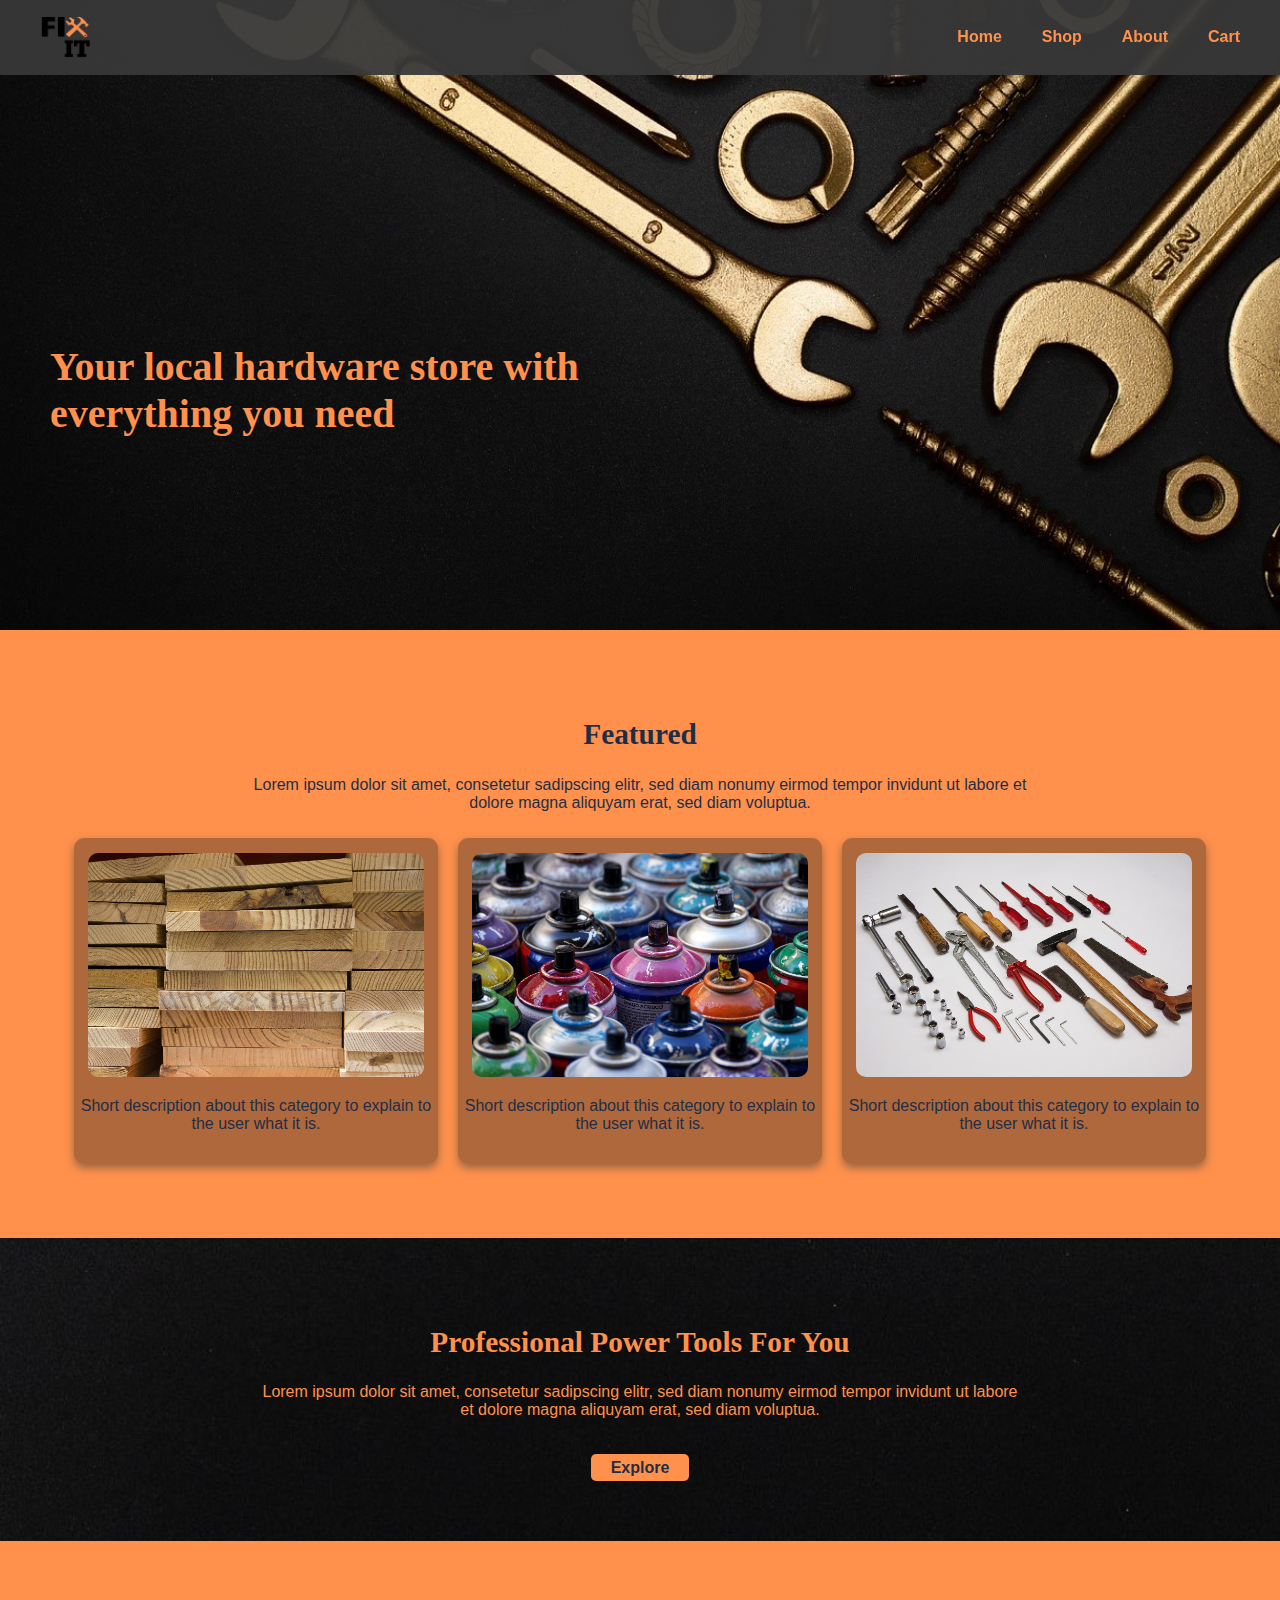
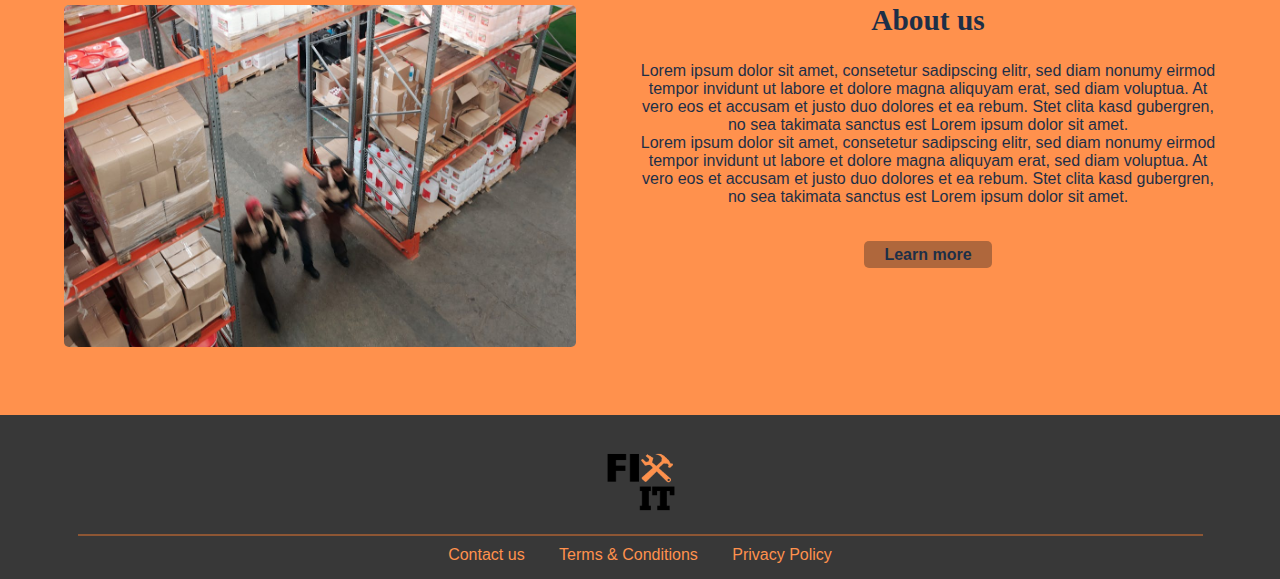
<file: index.html>
<!DOCTYPE html>
<html lang="en">
<head>
    <meta charset="UTF-8">
    <meta name="viewport" content="width=device-width, initial-scale=1.0">
    <title>FixIt Homepage</title>
    <link rel="stylesheet" href="./template.css"/>    
</head>
<body>
    <div class="navandheaderhp">
        <div class="nav">
            <a href="index.html">
                <img class="logo" src="images/Logo.png" alt="FixIt Logo">
            </a>
            <div class="navigation">
                <a href="index.html" class="navlink homelink">Home</a>
                <a href="categories.html" class="navlink shoplink">Shop</a>
                <a href="about.html" class="navlink aboutlink">About</a>
                <a href="cart.html" class="navlink cartlink">Cart</a>
            </div>
        </div>
        <div class="abovefold">
            <div class="headingdiv">
                <div class="heading">
                    <h1>Your local hardware store with everything you need</h1>
                </div>
            </div>
        </div>
    </div>
    <div class="featuredblock">
        <div class="featured">
            <h2 class="featuredh">Featured</h2>
            <p>Lorem ipsum dolor sit amet, consetetur sadipscing elitr, sed diam nonumy eirmod tempor invidunt ut labore et dolore magna aliquyam erat, sed diam voluptua.</p>
        </div>
        <div class="featuredpics">
            <a href="wood.html" class="categorylink">
                <div class="featureopt">
                    <img class="featuredimg" src="images/planks.jpg" alt="category one">
                    <p>Short description about this category to explain to the user what it is.</p>
                </div>
            </a>
            <a href="paints.html" class="categorylink">
                <div class="featureopt">
                    <img class="featuredimg" src="images/paints.jpg" alt="category two">
                    <p>Short description about this category to explain to the user what it is.</p>
                </div>
            </a>
            <a href="tools.html" class="categorylink">
                <div class="featureopt">
                    <img class="featuredimg" src="images/tools.jpg" alt="category three">
                    <p>Short description about this category to explain to the user what it is.</p>
                </div>
            </a>
        </div>
    </div>  
    <div class="proftools">
        <div class="proftoolstext">
            <h2>Professional Power Tools For You</h2>
            <p>Lorem ipsum dolor sit amet, consetetur sadipscing elitr, sed diam nonumy eirmod tempor invidunt ut labore et dolore magna aliquyam erat, sed diam voluptua.</p>
        </div>
        <div class="proftoolsbutton">
            <a href="powertools.html" class="pwtbtn">Explore</a>
        </div>
    </div>
    <div class="aboutblock">
        <div class="aboutpic">
            <img class="aboutimg" src="images/about.jpeg" alt="about us pic">
        </div>
        <div class="about">
            <h2 class="abouth">About us</h2>
            <div class="aboutp">
                <p>Lorem ipsum dolor sit amet, consetetur sadipscing elitr, sed diam nonumy eirmod tempor invidunt ut labore et dolore magna aliquyam erat, sed diam voluptua. At vero eos et accusam et justo duo dolores et ea rebum. Stet clita kasd gubergren, no sea takimata sanctus est Lorem ipsum dolor sit amet. <br> Lorem ipsum dolor sit amet, consetetur sadipscing elitr, sed diam nonumy eirmod tempor invidunt ut labore et dolore magna aliquyam erat, sed diam voluptua. At vero eos et accusam et justo duo dolores et ea rebum. Stet clita kasd gubergren, no sea takimata sanctus est Lorem ipsum dolor sit amet.</p>
            </div>
            <a href="about.html" class="lmbtn">Learn more</a>
        </div>
    </div>
    <div class="footer">
        <div class="footerlogodiv">
            <a href="index.html">
                <img class="footerlogo" src="images/Logo.png" alt="FixIt Logo">
            </a>
        </div>
        <div class="line"></div>
        <div class="footerlinks">
            <a href="..." class="footerlink">Contact us</a>
            <a href="..." class="footerlink">Terms & Conditions</a>
            <a href="..." class="footerlink">Privacy Policy</a>
        </div>
    </div>
</body>
</html>
</file>
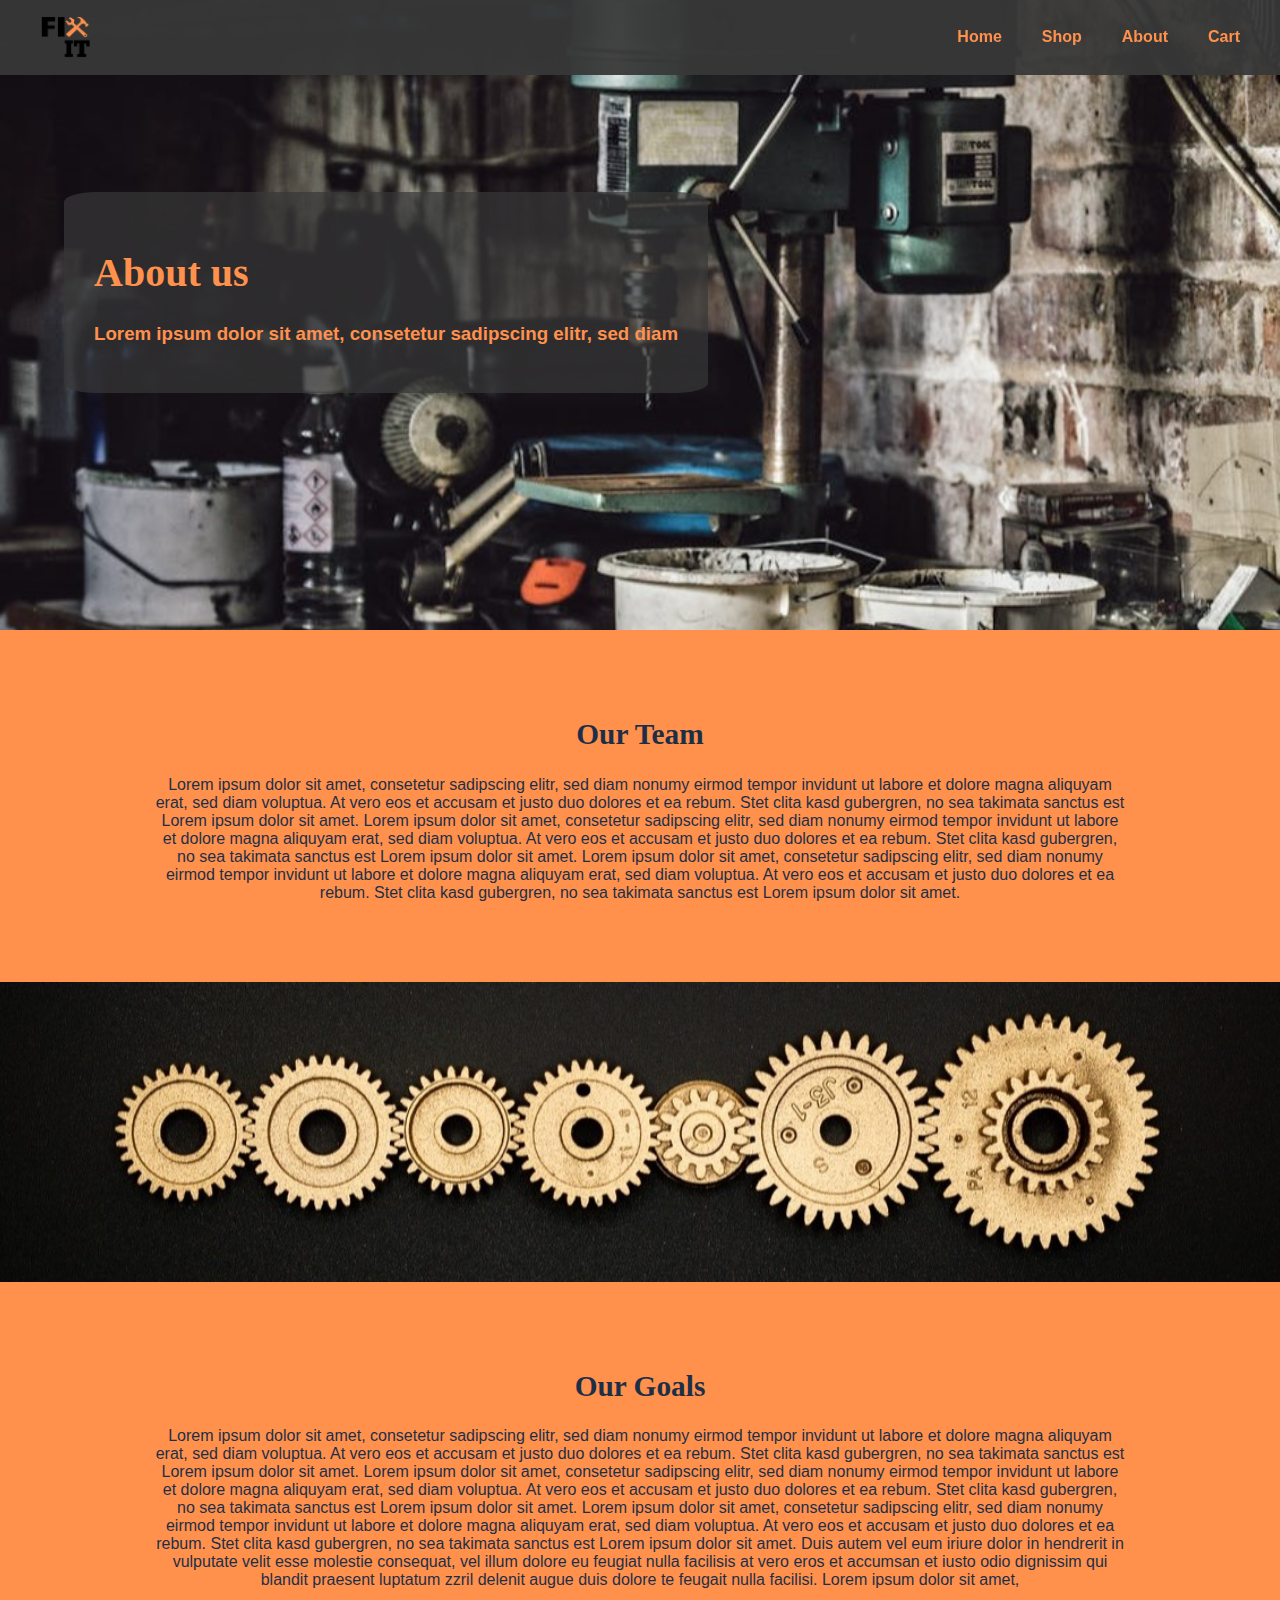
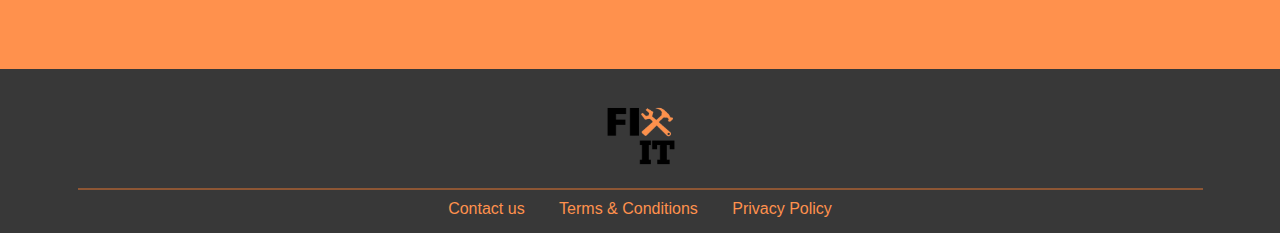
<file: about.html>
<!DOCTYPE html>
<html lang="en">
<head>
    <meta charset="UTF-8">
    <meta name="viewport" content="width=device-width, initial-scale=1.0">
    <title>FixIt Aboutpage</title>
    <link rel="stylesheet" href="./template.css"/>    
</head>
<body>
    <div class="navandheaderap">
        <div class="nav">
            <a href="index.html">
                <img class="logo" src="images/Logo.png" alt="FixIt Logo">
            </a>
            <div class="navigation">
                <a href="index.html" class="navlink homelink">Home</a>
                <a href="categories.html" class="navlink shoplink">Shop</a>
                <a href="about.html" class="navlink aboutlink">About</a>
                <a href="cart.html" class="navlink cartlink">Cart</a>
            </div>
        </div>
        <div class="headerap">
            <h1>About us</h1>
            <h3>Lorem ipsum dolor sit amet, consetetur sadipscing elitr, sed diam</h3>
        </div>
    </div>
    <div class="teamap">
        <h2>Our Team</h2>
        <p>Lorem ipsum dolor sit amet, consetetur sadipscing elitr, sed diam nonumy eirmod tempor invidunt ut labore et dolore magna aliquyam erat, sed diam voluptua. At vero eos et accusam et justo duo dolores et ea rebum. Stet clita kasd gubergren, no sea takimata sanctus est Lorem ipsum dolor sit amet. Lorem ipsum dolor sit amet, consetetur sadipscing elitr, sed diam nonumy eirmod tempor invidunt ut labore et dolore magna aliquyam erat, sed diam voluptua. At vero eos et accusam et justo duo dolores et ea rebum. Stet clita kasd gubergren, no sea takimata sanctus est Lorem ipsum dolor sit amet. Lorem ipsum dolor sit amet, consetetur sadipscing elitr, sed diam nonumy eirmod tempor invidunt ut labore et dolore magna aliquyam erat, sed diam voluptua. At vero eos et accusam et justo duo dolores et ea rebum. Stet clita kasd gubergren, no sea takimata sanctus est Lorem ipsum dolor sit amet.</p>
    </div>
    <div class="imgap">
    </div>
    <div class="goalsap">
        <h2>Our Goals</h2>
        <p>Lorem ipsum dolor sit amet, consetetur sadipscing elitr, sed diam nonumy eirmod tempor invidunt ut labore et dolore magna aliquyam erat, sed diam voluptua. At vero eos et accusam et justo duo dolores et ea rebum. Stet clita kasd gubergren, no sea takimata sanctus est Lorem ipsum dolor sit amet. Lorem ipsum dolor sit amet, consetetur sadipscing elitr, sed diam nonumy eirmod tempor invidunt ut labore et dolore magna aliquyam erat, sed diam voluptua. At vero eos et accusam et justo duo dolores et ea rebum. Stet clita kasd gubergren, no sea takimata sanctus est Lorem ipsum dolor sit amet. Lorem ipsum dolor sit amet, consetetur sadipscing elitr, sed diam nonumy eirmod tempor invidunt ut labore et dolore magna aliquyam erat, sed diam voluptua. At vero eos et accusam et justo duo dolores et ea rebum. Stet clita kasd gubergren, no sea takimata sanctus est Lorem ipsum dolor sit amet. Duis autem vel eum iriure dolor in hendrerit in vulputate velit esse molestie consequat, vel illum dolore eu feugiat nulla facilisis at vero eros et accumsan et iusto odio dignissim qui blandit praesent luptatum zzril delenit augue duis dolore te feugait nulla facilisi. Lorem ipsum dolor sit amet,</p>
    </div>
    <div class="footer">
        <div class="footerlogodiv">
            <a href="index.html">
                <img class="footerlogo" src="images/Logo.png" alt="FixIt Logo">
            </a>
        </div>
        <div class="line"></div>
        <div class="footerlinks">
            <a href="..." class="footerlink">Contact us</a>
            <a href="..." class="footerlink">Terms & Conditions</a>
            <a href="..." class="footerlink">Privacy Policy</a>
        </div>
    </div>
</body>
</html>
</file>
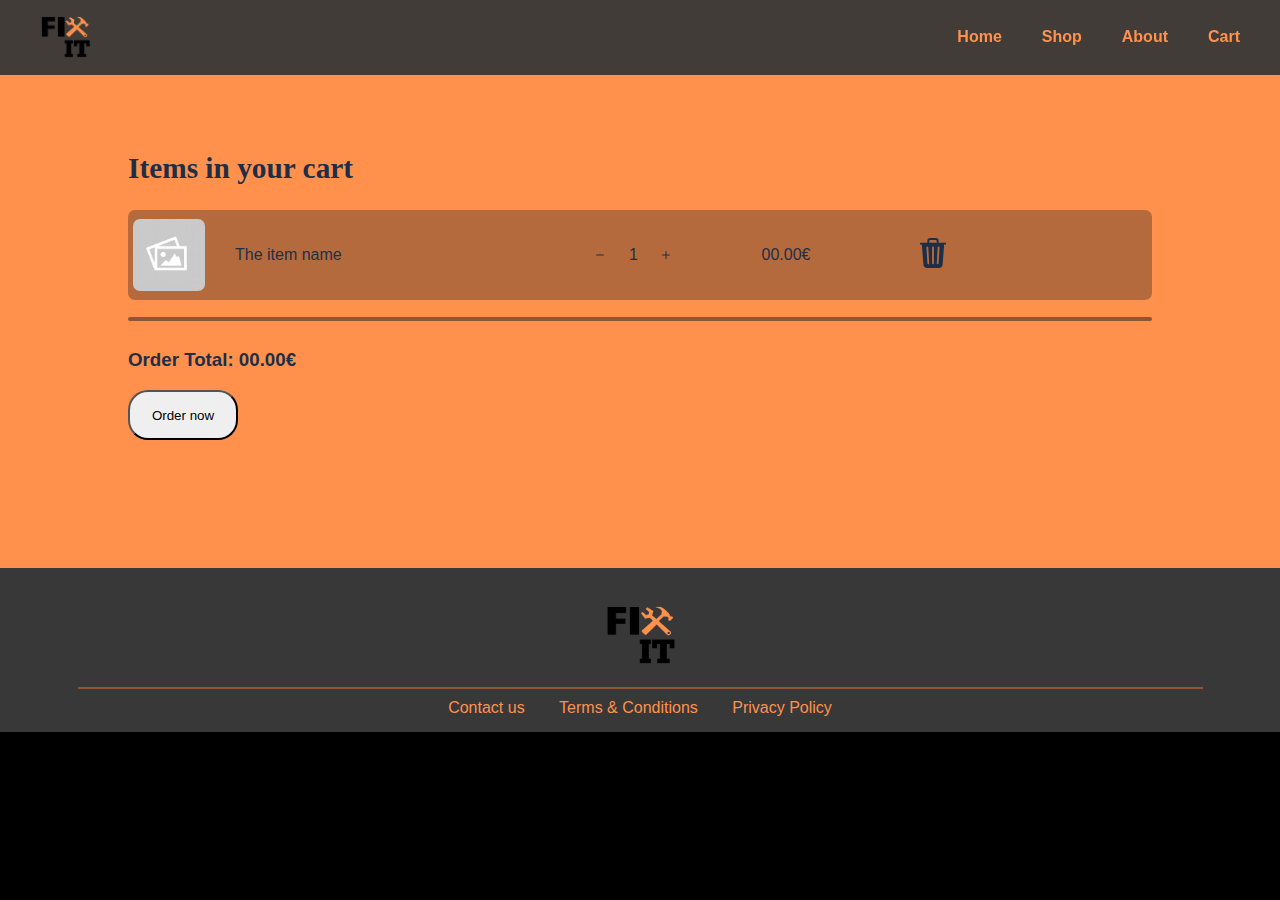
<file: cart.html>
<!DOCTYPE html>
<html lang="en">
<head>
    <meta charset="UTF-8">
    <meta name="viewport" content="width=device-width, initial-scale=1.0">
    <title>Cart</title>
    <link rel="stylesheet" href="template.css">
</head>
<body>
    <div class="navnobg">
        <a href="index.html">
            <img class="logo" src="images/Logo.png" alt="FixIt Logo">
        </a>
        <div class="navigation">
            <a href="index.html" class="navlink homelink">Home</a>
            <a href="categories.html" class="navlink shoplink">Shop</a>
            <a href="about.html" class="navlink aboutlink">About</a>
            <a href="cart.html" class="navlink cartlink">Cart</a>
        </div>
    </div>
    <div class="cartbody">
        <div class="cartheading">
            <h2>Items in your cart</h2>
        </div>
        <div class="cartitem">
            <a href="product.html" class="imgdiv">
                <img class="itemimg" src="./images/empty.jpg" alt="cart item image">
            </a>
            <div class="itemname">
                <p>The item name</p>
            </div>
            <div class="itemamount">
                <svg xmlns="http://www.w3.org/2000/svg" width="16" height="16" fill="currentColor" class="bi bi-dash hovered-over carticon" viewBox="0 0 16 16">
                    <path d="M4 8a.5.5 0 0 1 .5-.5h7a.5.5 0 0 1 0 1h-7A.5.5 0 0 1 4 8"/>
                </svg>
                <p>1</p>
                <svg xmlns="http://www.w3.org/2000/svg" width="16" height="16" fill="currentColor" class="bi bi-plus hovered-over carticon" viewBox="0 0 16 16">
                    <path d="M8 4a.5.5 0 0 1 .5.5v3h3a.5.5 0 0 1 0 1h-3v3a.5.5 0 0 1-1 0v-3h-3a.5.5 0 0 1 0-1h3v-3A.5.5 0 0 1 8 4"/>
                </svg>
            </div>
            <div class="itemtotal">
                <p>00.00€</p>
            </div>
            <div class="deletefromcart hovered-over">
                <svg xmlns="http://www.w3.org/2000/svg" width="16" height="16" fill="currentColor" class="bi bi-trash3-fill delete-icon" viewBox="0 0 16 16">
                    <path d="M11 1.5v1h3.5a.5.5 0 0 1 0 1h-.538l-.853 10.66A2 2 0 0 1 11.115 16h-6.23a2 2 0 0 1-1.994-1.84L2.038 3.5H1.5a.5.5 0 0 1 0-1H5v-1A1.5 1.5 0 0 1 6.5 0h3A1.5 1.5 0 0 1 11 1.5m-5 0v1h4v-1a.5.5 0 0 0-.5-.5h-3a.5.5 0 0 0-.5.5M4.5 5.029l.5 8.5a.5.5 0 1 0 .998-.06l-.5-8.5a.5.5 0 1 0-.998.06m6.53-.528a.5.5 0 0 0-.528.47l-.5 8.5a.5.5 0 0 0 .998.058l.5-8.5a.5.5 0 0 0-.47-.528M8 4.5a.5.5 0 0 0-.5.5v8.5a.5.5 0 0 0 1 0V5a.5.5 0 0 0-.5-.5"/>
                  </svg>
            </div>
        </div>
        <div class="cartline"></div>
        <div class="ordertotal">
            <h3>Order Total: 00.00€</h3>
        </div>
        <button class="button hovered-over" type="submit">Order now</button>
    </div>
    <div class="footer">
        <div class="footerlogodiv">
            <a href="index.html">
                <img class="footerlogo" src="images/Logo.png" alt="FixIt Logo">
            </a>
        </div>
        <div class="line"></div>
        <div class="footerlinks">
            <a href="..." class="footerlink">Contact us</a>
            <a href="..." class="footerlink">Terms & Conditions</a>
            <a href="..." class="footerlink">Privacy Policy</a>
        </div>
    </div>
</body>
</html>
</file>
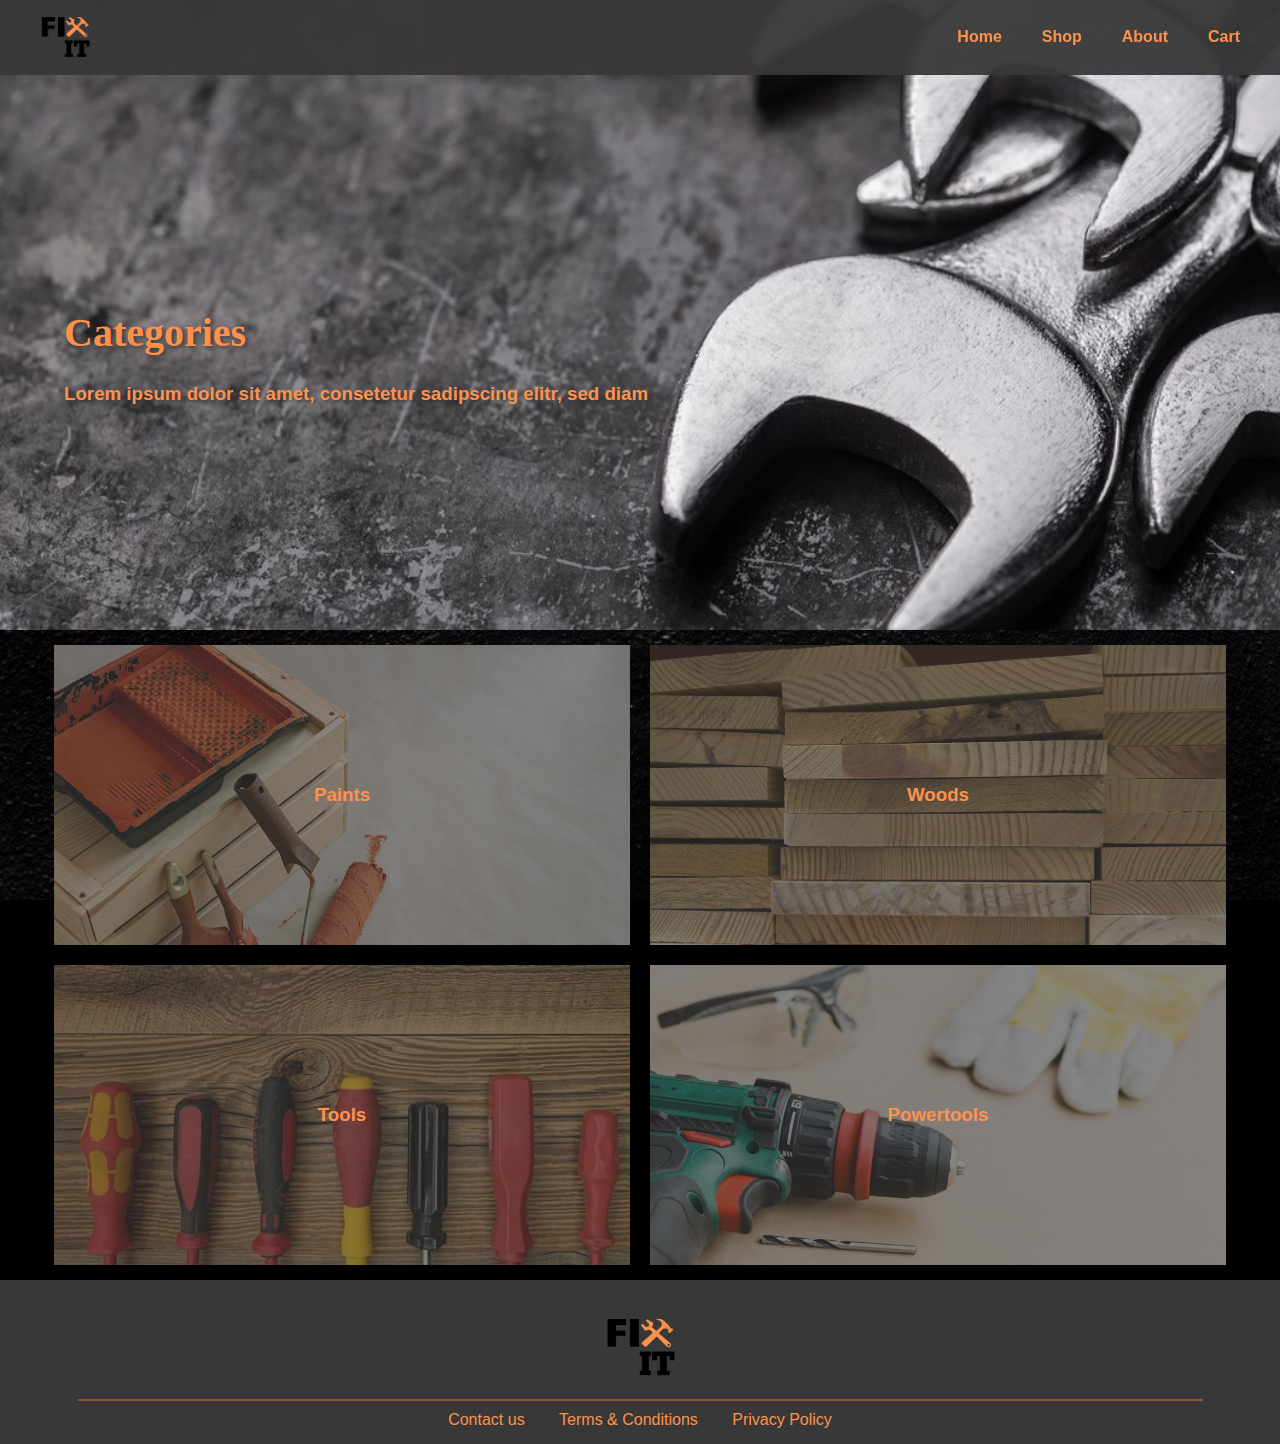
<file: categories.html>
<!DOCTYPE html>
<html lang="en">
<head>
    <meta charset="UTF-8">
    <meta name="viewport" content="width=device-width, initial-scale=1.0">
    <title>Categories</title>
    <link rel="stylesheet" href="./template.css">
</head>
<body>
    <div class="navandheadercp">
        <div class="nav">
            <a href="index.html">
                <img class="logo" src="images/Logo.png" alt="FixIt Logo">
            </a>
            <div class="navigation">
                <a href="index.html" class="navlink homelink">Home</a>
                <a href="categories.html" class="navlink shoplink">Shop</a>
                <a href="about.html" class="navlink aboutlink">About</a>
                <a href="cart.html" class="navlink cartlink">Cart</a>
            </div>
        </div>
        <div class="headercp">
            <h1>Categories</h1>
            <h3>Lorem ipsum dolor sit amet, consetetur sadipscing elitr, sed diam</h3>
        </div>
    </div>
    <div class="shopbody">
        <div class="maincategories">
            <a href="paints.html" class="categorylink">
                <div class="categorypaintpic categoryoption">
                    <div class="categoryname">
                        <h3>Paints</h3>
                    </div>
                </div>
            </a>
            <a href="wood.html" class="categorylink">
                <div class="categorywoodpic categoryoption">
                    <div class="categoryname">
                        <h3>Woods</h3>
                    </div>
                </div>
            </a>
            <a href="tools.html" class="categorylink">
                <div class="categorytoolspic categoryoption">
                    <div class="categoryname">
                        <h3>Tools</h3>
                    </div>
                </div>
            </a>
            <a href="powertools.html" class="categorylink">
                <div class="categorypwtpic categoryoption">
                    <div class="categoryname">
                        <h3>Powertools</h3>
                    </div>
                </div>
            </a>
        </div>
    </div>
    <div class="footer">
        <div class="footerlogodiv">
            <a href="index.html">
                <img class="footerlogo" src="images/Logo.png" alt="FixIt Logo">
            </a>
        </div>
        <div class="line"></div>
        <div class="footerlinks">
            <a href="..." class="footerlink">Contact us</a>
            <a href="..." class="footerlink">Terms & Conditions</a>
            <a href="..." class="footerlink">Privacy Policy</a>
        </div>
    </div>
</body>
</html>
</file>
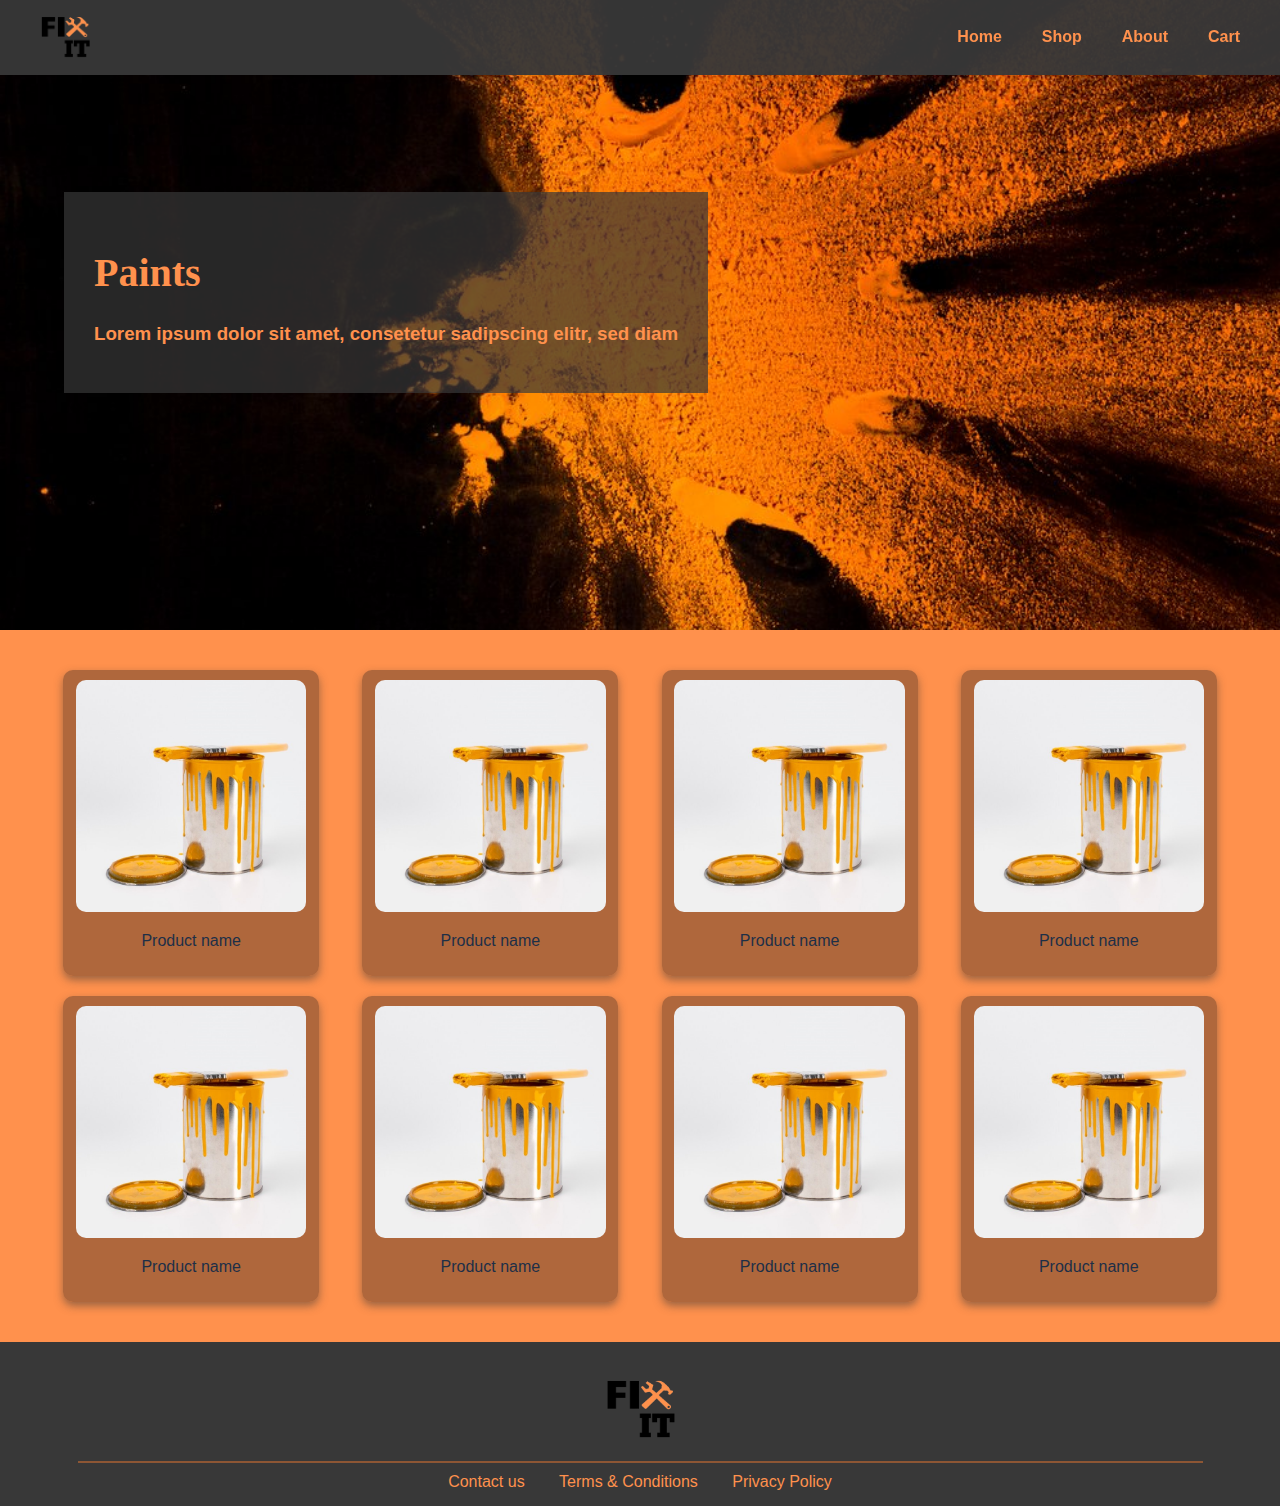
<file: paints.html>
<!DOCTYPE html>
<html lang="en">
<head>
    <meta charset="UTF-8">
    <meta name="viewport" content="width=device-width, initial-scale=1.0">
    <title>FixIt Paints</title>
    <link rel="stylesheet" href="./template.css"/>
</head>
<body>
    <div class="navandheaderpaintsp navandheaderproductsp">
        <div class="nav">
            <a href="index.html">
                <img class="logo" src="images/Logo.png" alt="FixIt Logo">
            </a>
            <div class="navigation">
                <a href="index.html" class="navlink homelink">Home</a>
                <a href="categories.html" class="navlink shoplink">Shop</a>
                <a href="about.html" class="navlink aboutlink">About</a>
                <a href="cart.html" class="navlink cartlink">Cart</a>
            </div>
        </div>
        <div class="headerproductsp headergraybg">
            <h1>Paints</h1>
            <h3>Lorem ipsum dolor sit amet, consetetur sadipscing elitr, sed diam</h3>
        </div>
    </div>
    <div class="bodyproduct">
        <div class="products">
            <a href="product.html" class="productlink">
                <div class="productcard">
                    <img class="cardimg" src="./images/orangepaintbucket.jpg" alt="Wooden planks image">
                     <p>Product name</p>
                </div>
            </a>
            <a href="product.html" class="productlink">
                <div class="productcard">
                    <img class="cardimg" src="./images/orangepaintbucket.jpg" alt="Wooden planks image">
                     <p>Product name</p>
                </div>
            </a>
            <a href="product.html" class="productlink">
                <div class="productcard">
                    <img class="cardimg" src="./images/orangepaintbucket.jpg" alt="Wooden planks image">
                     <p>Product name</p>
                </div>
            </a>
            <a href="product.html" class="productlink">
                <div class="productcard">
                    <img class="cardimg" src="./images/orangepaintbucket.jpg" alt="Wooden planks image">
                     <p>Product name</p>
                </div>
            </a>
            <a href="product.html" class="productlink">
                <div class="productcard">
                    <img class="cardimg" src="./images/orangepaintbucket.jpg" alt="Wooden planks image">
                     <p>Product name</p>
                </div>
            </a>
            <a href="product.html" class="productlink">
                <div class="productcard">
                    <img class="cardimg" src="./images/orangepaintbucket.jpg" alt="Wooden planks image">
                     <p>Product name</p>
                </div>
            </a>
            <a href="product.html" class="productlink">
                <div class="productcard">
                    <img class="cardimg" src="./images/orangepaintbucket.jpg" alt="Wooden planks image">
                     <p>Product name</p>
                </div>
            </a>
            <a href="product.html" class="productlink">
                <div class="productcard">
                    <img class="cardimg" src="./images/orangepaintbucket.jpg" alt="Wooden planks image">
                     <p>Product name</p>
                </div>
            </a>
        </div>
    </div>
    <div class="footer">
        <div class="footerlogodiv">
            <a href="index.html">
                <img class="footerlogo" src="images/Logo.png" alt="FixIt Logo">
            </a>
        </div>
        <div class="line"></div>
        <div class="footerlinks">
            <a href="..." class="footerlink">Contact us</a>
            <a href="..." class="footerlink">Terms & Conditions</a>
            <a href="..." class="footerlink">Privacy Policy</a>
        </div>
    </div>
    
</body>
</html>
</file>
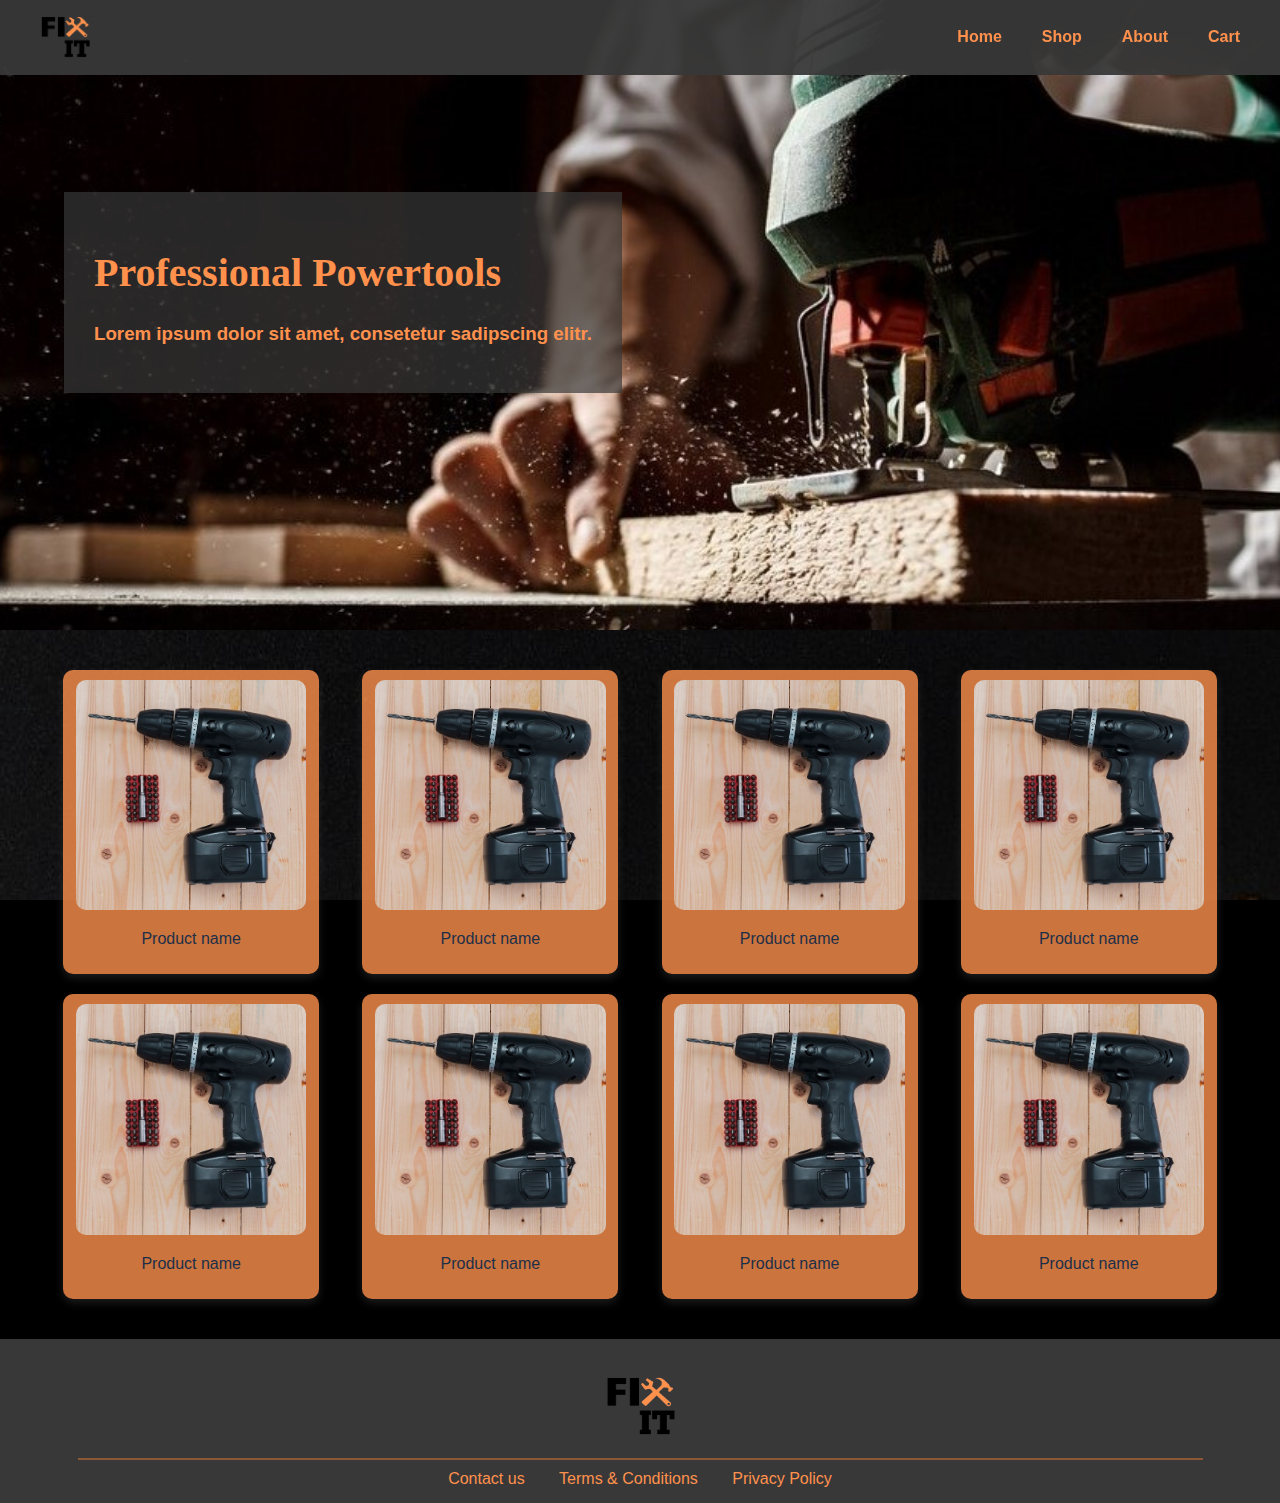
<file: powertools.html>
<!DOCTYPE html>
<html lang="en">
<head>
    <meta charset="UTF-8">
    <meta name="viewport" content="width=device-width, initial-scale=1.0">
    <title>FixIt Powertools</title>
    <link rel="stylesheet" href="./template.css"/>
</head>
<body>
    <div class="navandheaderpwp navandheaderproductsp">
        <div class="nav">
            <a href="index.html">
                <img class="logo" src="images/Logo.png" alt="FixIt Logo">
            </a>
            <div class="navigation">
                <a href="index.html" class="navlink homelink">Home</a>
                <a href="categories.html" class="navlink shoplink">Shop</a>
                <a href="about.html" class="navlink aboutlink">About</a>
                <a href="cart.html" class="navlink cartlink">Cart</a>
            </div>
        </div>
        <div class="headerproductsp headergraybg">
            <h1>Professional Powertools</h1>
            <h3>Lorem ipsum dolor sit amet, consetetur sadipscing elitr.</h3>
        </div>
    </div>
    <div class="bodypowertools">
        <div class="products">
            <a href="product.html" class="productlink">
                <div class="powertoolcard">
                    <img class="cardimg" src="./images/etool.jpg" alt="Wooden planks image">
                     <p>Product name</p>
                </div>
            </a>
            <a href="product.html" class="productlink">
                <div class="powertoolcard">
                    <img class="cardimg" src="./images/etool.jpg" alt="Wooden planks image">
                     <p>Product name</p>
                </div>
            </a>
            <a href="product.html" class="productlink">
                <div class="powertoolcard">
                    <img class="cardimg" src="./images/etool.jpg" alt="Wooden planks image">
                     <p>Product name</p>
                </div>
            </a>
            <a href="product.html" class="productlink">
                <div class="powertoolcard">
                    <img class="cardimg" src="./images/etool.jpg" alt="Wooden planks image">
                     <p>Product name</p>
                </div>
            </a>
            <a href="product.html" class="productlink">
                <div class="powertoolcard">
                    <img class="cardimg" src="./images/etool.jpg" alt="Wooden planks image">
                     <p>Product name</p>
                </div>
            </a>
            <a href="product.html" class="productlink">
                <div class="powertoolcard">
                    <img class="cardimg" src="./images/etool.jpg" alt="Wooden planks image">
                     <p>Product name</p>
                </div>
            </a>
            <a href="product.html" class="productlink">
                <div class="powertoolcard">
                    <img class="cardimg" src="./images/etool.jpg" alt="Wooden planks image">
                     <p>Product name</p>
                </div>
            </a>
            <a href="product.html" class="productlink">
                <div class="powertoolcard">
                    <img class="cardimg" src="./images/etool.jpg" alt="Wooden planks image">
                     <p>Product name</p>
                </div>
            </a>
        </div>
    </div>
    <div class="footer">
        <div class="footerlogodiv">
            <a href="index.html">
                <img class="footerlogo" src="images/Logo.png" alt="FixIt Logo">
            </a>
        </div>
        <div class="line"></div>
        <div class="footerlinks">
            <a href="..." class="footerlink">Contact us</a>
            <a href="..." class="footerlink">Terms & Conditions</a>
            <a href="..." class="footerlink">Privacy Policy</a>
        </div>
    </div>
</body>
</html>
</file>
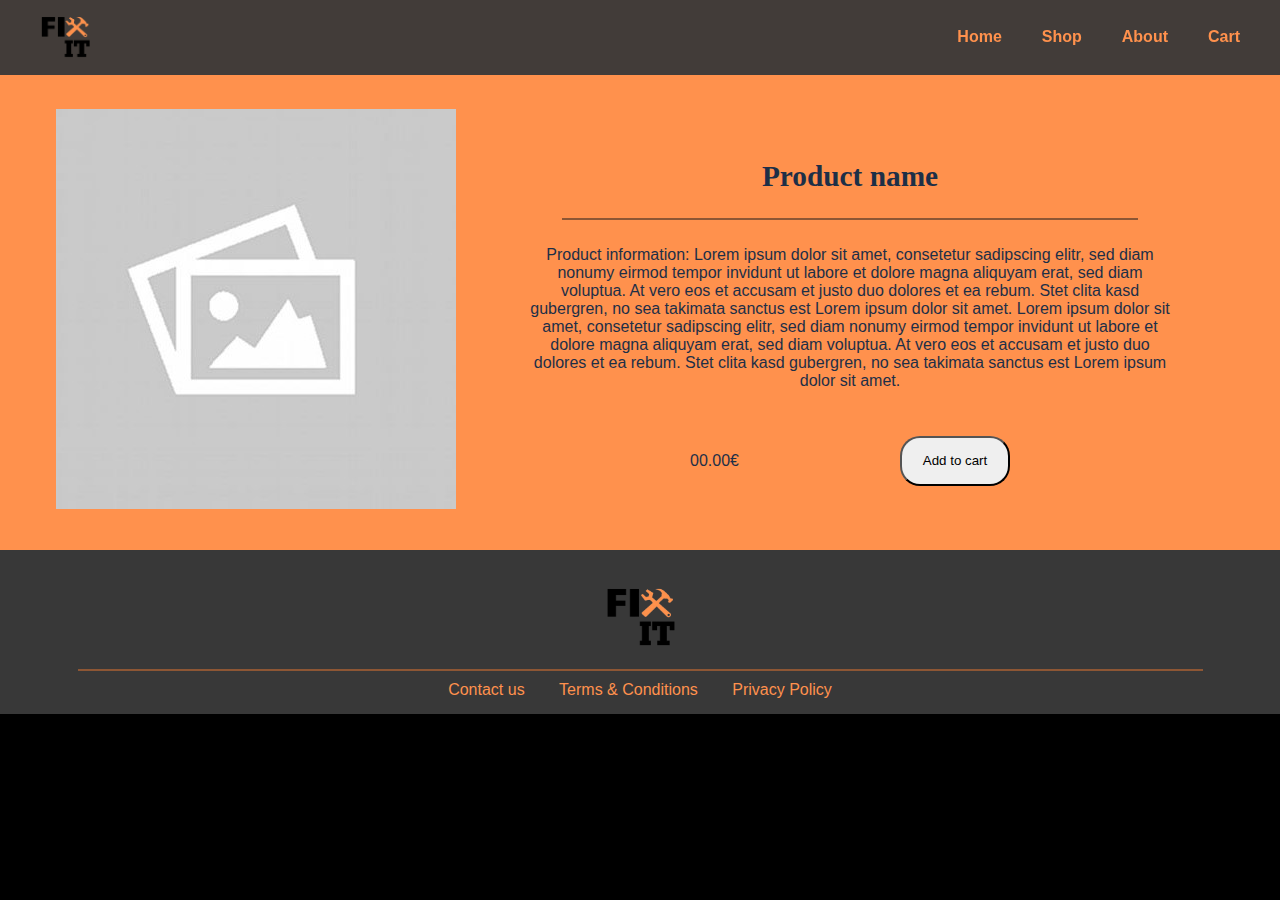
<file: product.html>
<!DOCTYPE html>
<html lang="en">
<head>
    <meta charset="UTF-8">
    <meta name="viewport" content="width=device-width, initial-scale=1.0">
    <title>Product</title>
    <link rel="stylesheet" href="template.css">
</head>
<body>
    <div class="navnobg">
        <a href="index.html">
            <img class="logo" src="images/Logo.png" alt="FixIt Logo">
        </a>
        <div class="navigation">
            <a href="index.html" class="navlink homelink">Home</a>
            <a href="categories.html" class="navlink shoplink">Shop</a>
            <a href="about.html" class="navlink aboutlink">About</a>
            <a href="cart.html" class="navlink cartlink">Cart</a>
        </div>
    </div>
    <div class="productbody">
        <div class="productcontainer">
            <div class="productimgframe">
                <img src="images/empty.jpg" class="productimg">
            </div>
            <div class="productinfo">
                <h2 class="producth">Product name</h2>
                <div class="line"></div>
                <p class="productp">Product information: Lorem ipsum dolor sit amet, consetetur sadipscing elitr, sed diam nonumy eirmod tempor invidunt ut labore et dolore magna aliquyam erat, sed diam voluptua. At vero eos et accusam et justo duo dolores et ea rebum. Stet clita kasd gubergren, no sea takimata sanctus est Lorem ipsum dolor sit amet. Lorem ipsum dolor sit amet, consetetur sadipscing elitr, sed diam nonumy eirmod tempor invidunt ut labore et dolore magna aliquyam erat, sed diam voluptua. At vero eos et accusam et justo duo dolores et ea rebum. Stet clita kasd gubergren, no sea takimata sanctus est Lorem ipsum dolor sit amet.</p>
                <div class="priceaddtocart">
                    <p>00.00€</p>
                    <button class="button hovered-over">Add to cart</button>
                </div>
            </div>
        </div>
    </div>
    <div class="footer">
        <div class="footerlogodiv">
            <a href="index.html">
                <img class="footerlogo" src="images/Logo.png" alt="FixIt Logo">
            </a>
        </div>
        <div class="line"></div>
        <div class="footerlinks">
            <a href="..." class="footerlink">Contact us</a>
            <a href="..." class="footerlink">Terms & Conditions</a>
            <a href="..." class="footerlink">Privacy Policy</a>
        </div>
    </div>
</body>
</html>
</file>
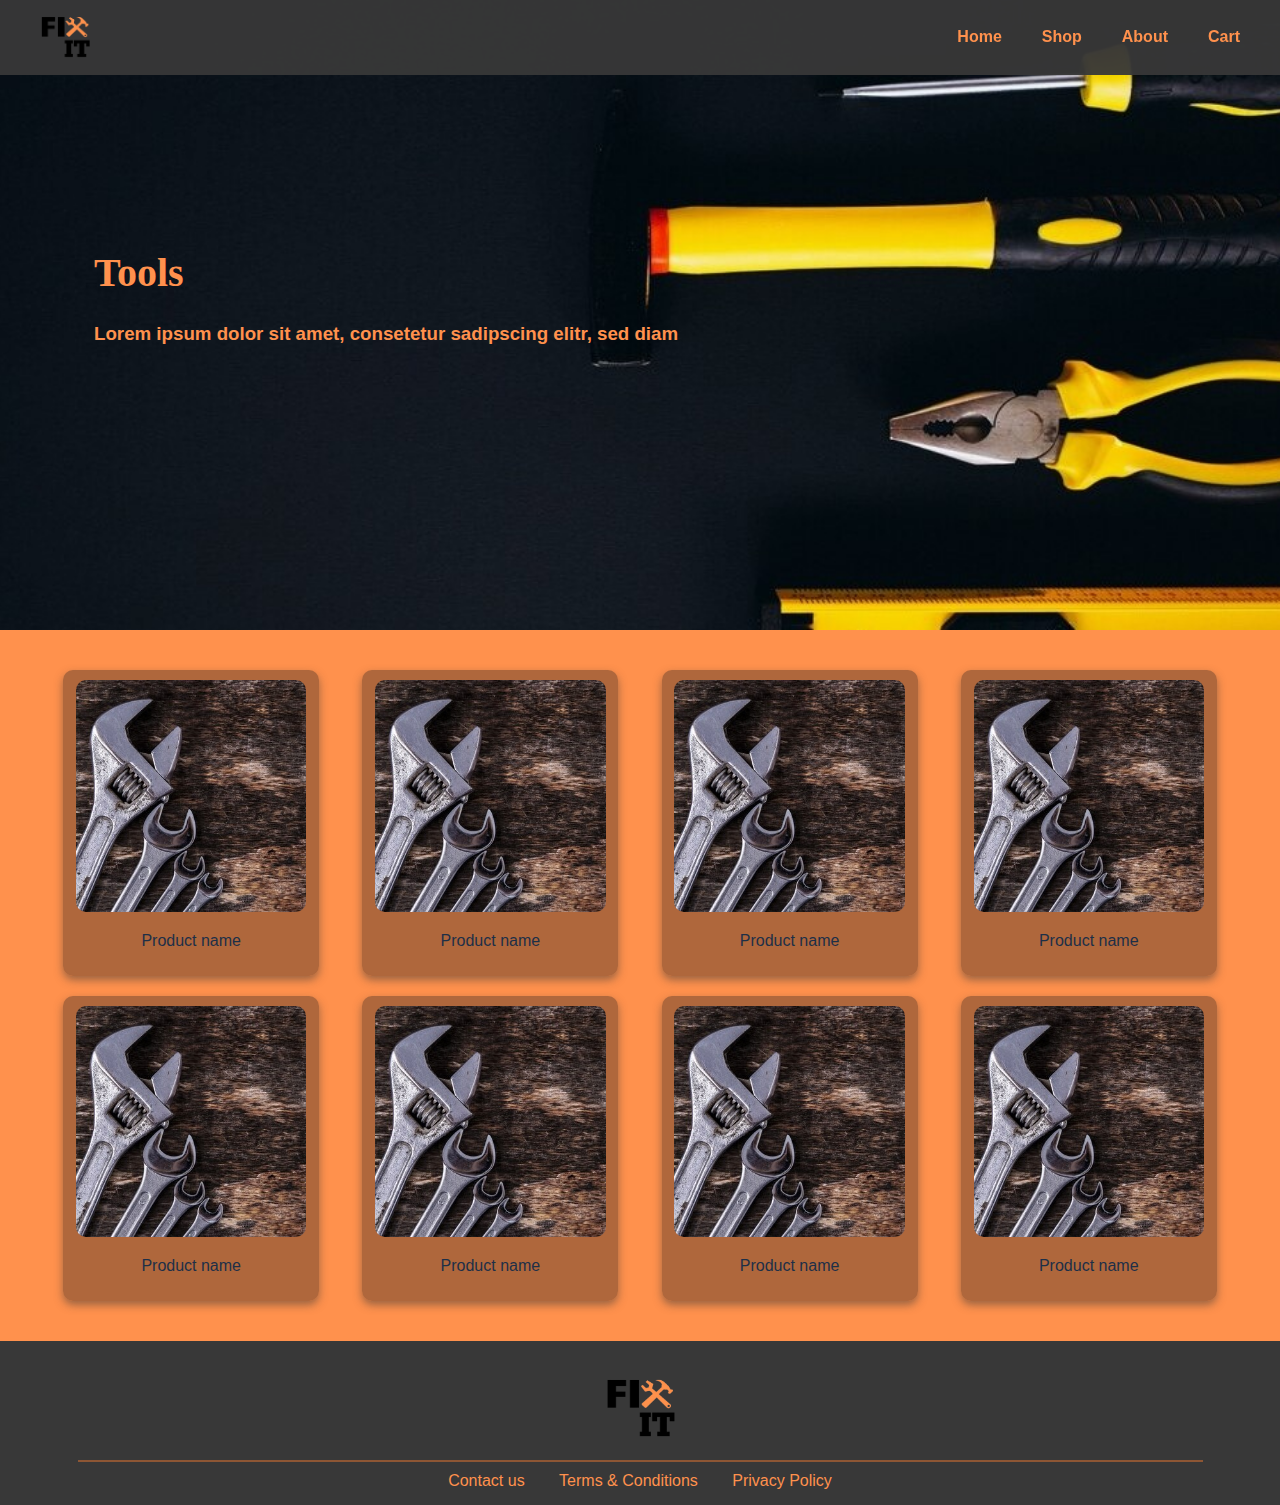
<file: tools.html>
<!DOCTYPE html>
<html lang="en">
<head>
    <meta charset="UTF-8">
    <meta name="viewport" content="width=device-width, initial-scale=1.0">
    <title>FixIt Tools</title>
    <link rel="stylesheet" href="./template.css"/>
</head>
<body>
    <div class="navandheadertoolsp navandheaderproductsp">
        <div class="nav">
            <a href="index.html">
                <img class="logo" src="images/Logo.png" alt="FixIt Logo">
            </a>
            <div class="navigation">
                <a href="index.html" class="navlink homelink">Home</a>
                <a href="categories.html" class="navlink shoplink">Shop</a>
                <a href="about.html" class="navlink aboutlink">About</a>
                <a href="cart.html" class="navlink cartlink">Cart</a>
            </div>
        </div>
        <div class="headerproductsp">
            <h1>Tools</h1>
            <h3>Lorem ipsum dolor sit amet, consetetur sadipscing elitr, sed diam</h3>
        </div>
    </div>
    <div class="bodyproduct">
        <div class="products">
            <a href="product.html" class="productlink">
                <div class="productcard">
                    <img class="cardimg" src="./images/spanners.jpg" alt="Wooden planks image">
                     <p>Product name</p>
                </div>
            </a>
            <a href="product.html" class="productlink">
                <div class="productcard">
                    <img class="cardimg" src="./images/spanners.jpg" alt="Wooden planks image">
                     <p>Product name</p>
                </div>
            </a>
            <a href="product.html" class="productlink">
                <div class="productcard">
                    <img class="cardimg" src="./images/spanners.jpg" alt="Wooden planks image">
                     <p>Product name</p>
                </div>
            </a>
            <a href="product.html" class="productlink">
                <div class="productcard">
                    <img class="cardimg" src="./images/spanners.jpg" alt="Wooden planks image">
                     <p>Product name</p>
                </div>
            </a>
            <a href="product.html" class="productlink">
                <div class="productcard">
                    <img class="cardimg" src="./images/spanners.jpg" alt="Wooden planks image">
                     <p>Product name</p>
                </div>
            </a>
            <a href="product.html" class="productlink">
                <div class="productcard">
                    <img class="cardimg" src="./images/spanners.jpg" alt="Wooden planks image">
                     <p>Product name</p>
                </div>
            </a>
            <a href="product.html" class="productlink">
                <div class="productcard">
                    <img class="cardimg" src="./images/spanners.jpg" alt="Wooden planks image">
                     <p>Product name</p>
                </div>
            </a>
            <a href="product.html" class="productlink">
                <div class="productcard">
                    <img class="cardimg" src="./images/spanners.jpg" alt="Wooden planks image">
                     <p>Product name</p>
                </div>
            </a>
        </div>
    </div>
    <div class="footer">
        <div class="footerlogodiv">
            <a href="index.html">
                <img class="footerlogo" src="images/Logo.png" alt="FixIt Logo">
            </a>
        </div>
        <div class="line"></div>
        <div class="footerlinks">
            <a href="..." class="footerlink">Contact us</a>
            <a href="..." class="footerlink">Terms & Conditions</a>
            <a href="..." class="footerlink">Privacy Policy</a>
        </div>
    </div>
    
</body>
</html>
</file>
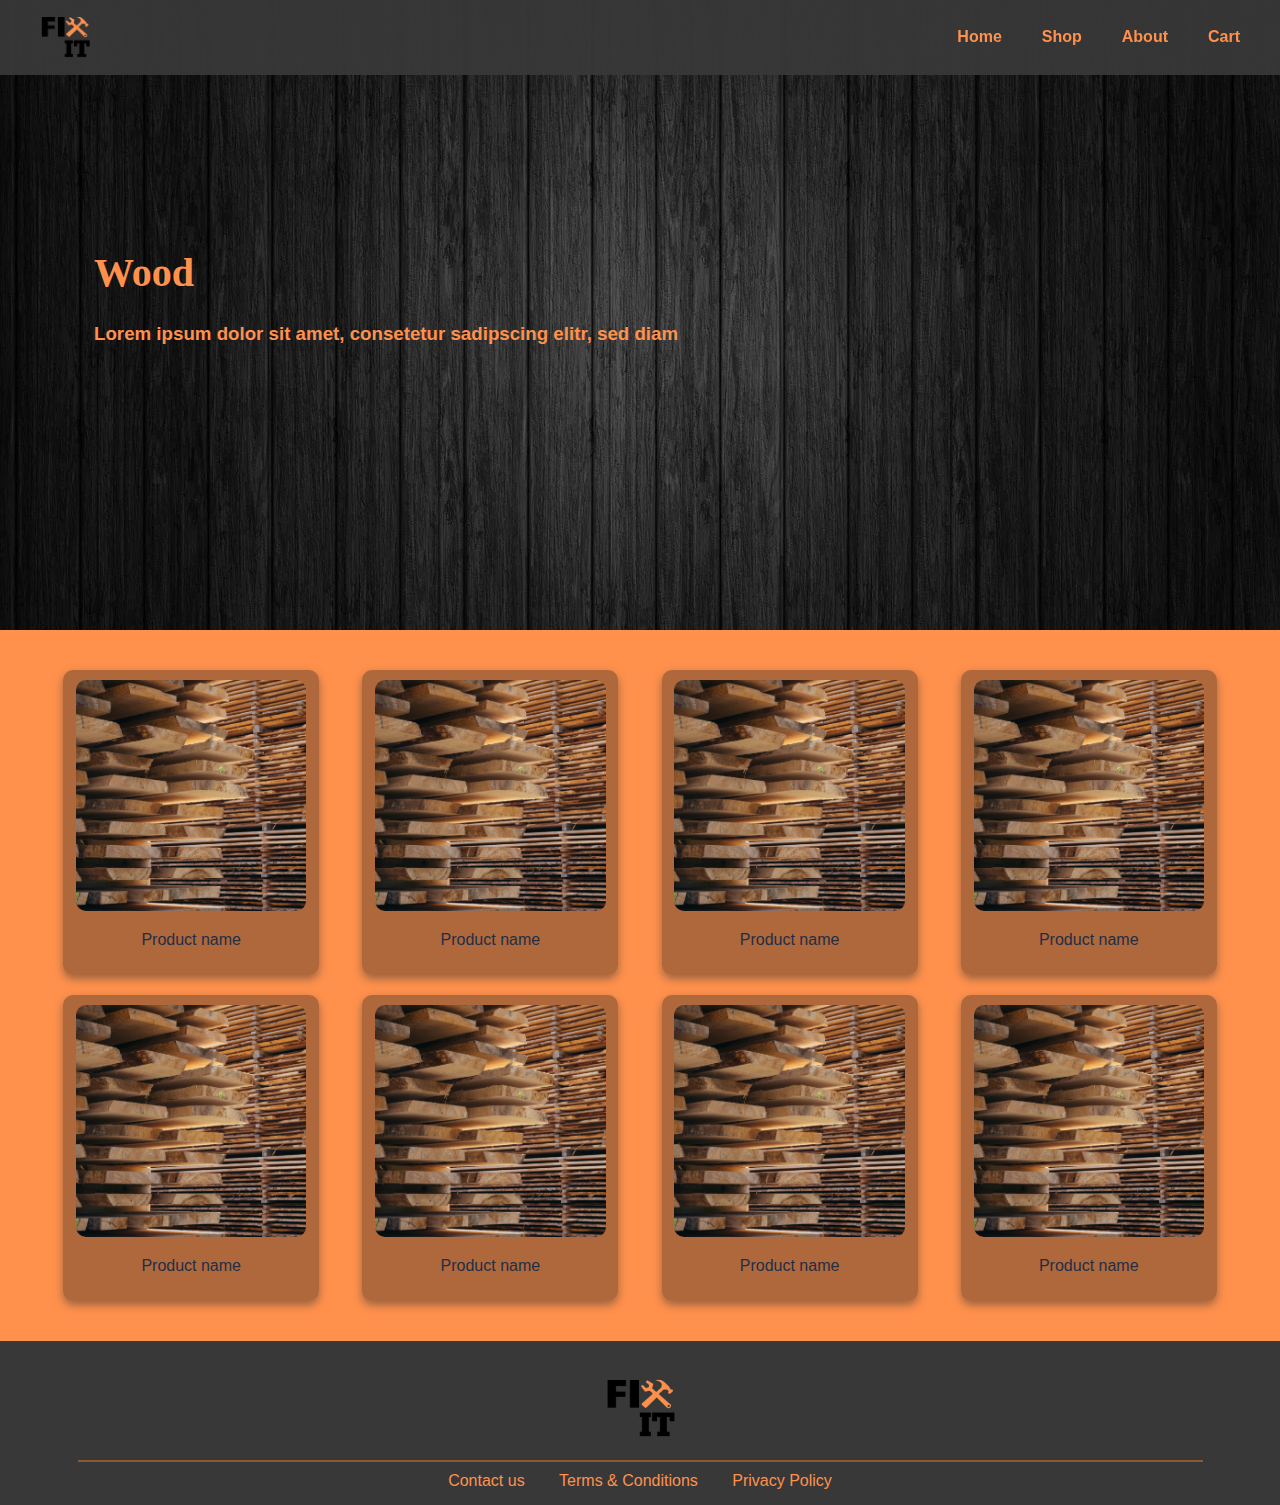
<file: wood.html>
<!DOCTYPE html>
<html lang="en">
<head>
    <meta charset="UTF-8">
    <meta name="viewport" content="width=device-width, initial-scale=1.0">
    <title>FixIt Wood</title>
    <link rel="stylesheet" href="./template.css"/>
</head>
<body>
    <div class="navandheaderwoodp navandheaderproductsp">
        <div class="nav">
            <a href="index.html">
                <img class="logo" src="images/Logo.png" alt="FixIt Logo">
            </a>
            <div class="navigation">
                <a href="index.html" class="navlink homelink">Home</a>
                <a href="categories.html" class="navlink shoplink">Shop</a>
                <a href="about.html" class="navlink aboutlink">About</a>
                <a href="cart.html" class="navlink cartlink">Cart</a>
            </div>
        </div>
        <div class="headerproductsp">
            <h1>Wood</h1>
            <h3>Lorem ipsum dolor sit amet, consetetur sadipscing elitr, sed diam</h3>
        </div>
    </div>
    <div class="bodyproduct">
        <div class="products">
            <a href="product.html" class="productlink">
                <div class="productcard">
                    <img class="cardimg" src="./images/woodplanks.jpg" alt="Wooden planks image">
                     <p>Product name</p>
                </div>
            </a>
            <a href="product.html" class="productlink">
                <div class="productcard">
                    <img class="cardimg" src="./images/woodplanks.jpg" alt="Wooden planks image">
                     <p>Product name</p>
                </div>
            </a>
            <a href="product.html" class="productlink">
                <div class="productcard">
                    <img class="cardimg" src="./images/woodplanks.jpg" alt="Wooden planks image">
                     <p>Product name</p>
                </div>
            </a>
            <a href="product.html" class="productlink">
                <div class="productcard">
                    <img class="cardimg" src="./images/woodplanks.jpg" alt="Wooden planks image">
                     <p>Product name</p>
                </div>
            </a>
            <a href="product.html" class="productlink">
                <div class="productcard">
                    <img class="cardimg" src="./images/woodplanks.jpg" alt="Wooden planks image">
                     <p>Product name</p>
                </div>
            </a>
            <a href="product.html" class="productlink">
                <div class="productcard">
                    <img class="cardimg" src="./images/woodplanks.jpg" alt="Wooden planks image">
                     <p>Product name</p>
                </div>
            </a>
            <a href="product.html" class="productlink">
                <div class="productcard">
                    <img class="cardimg" src="./images/woodplanks.jpg" alt="Wooden planks image">
                     <p>Product name</p>
                </div>
            </a>
            <a href="product.html" class="productlink">
                <div class="productcard">
                    <img class="cardimg" src="./images/woodplanks.jpg" alt="Wooden planks image">
                     <p>Product name</p>
                </div>
            </a>
        </div>
    </div>
    <div class="footer">
        <div class="footerlogodiv">
            <a href="index.html">
                <img class="footerlogo" src="images/Logo.png" alt="FixIt Logo">
            </a>
        </div>
        <div class="line"></div>
        <div class="footerlinks">
            <a href="..." class="footerlink">Contact us</a>
            <a href="..." class="footerlink">Terms & Conditions</a>
            <a href="..." class="footerlink">Privacy Policy</a>
        </div>
    </div>
</body>
</html>
</file>
<file: template.css>
/*home page*/

body {
    font-family:'Lucida Sans', 'Lucida Sans Regular', 'Lucida Grande', 'Lucida Sans Unicode', Geneva, Verdana, sans-serif;
    margin: 0px;
    background-color: black;
}

h1{
    font-size: 2.5em;
}

h2{
    font-family:'Times New Roman', Times, serif;
    font-size: 22pt;
}

h3{
    font-family:'Lucida Sans', 'Lucida Sans Regular', 'Lucida Grande', 'Lucida Sans Unicode', Geneva, Verdana, sans-serif;
}

.nav{
    background-color: rgba(56,56,56,0.95);
    display: flex;
    justify-content: space-between;
    flex-wrap: wrap;
    padding-left: 20px;
    padding-right: 20px;
    position: fixed;
    width: 100%;
}

.logo{
    width: 50px;
    padding-left: 20px;
}

.navandheaderhp{
    background-image: url("images/header01.jpg");
    background-size: cover;
    height: 70vh;
}

.navigation{
    display: flex;
    flex-wrap: wrap;
    padding-right: 40px;
    align-content: center;
}

.navlink{
    font-weight: bold;
    padding-left: 20px;
    padding-right: 20px;
    text-decoration: none;
    color: #ff914d;
}

.abovefold{
    color: #ff914d;
    padding: 150px 50px 50px 50px;
    height: fit-content;
    font-family:'Times New Roman', Times, serif;
}

.headingdiv{
    margin-top: 10%;
    width: 45%;
}

.categorylink{
    text-decoration: none;
}
  
.featuredblock{
    background-color: #ff914d;
    color: #1d2f47;
    padding: 5%;
    text-align: center;
}

.featured{
    padding-left: 15%;
    padding-right: 15%;
}

.featuredpics{
    display: flex;
    justify-content: space-evenly;
}

.featureopt{
    background-color: rgba(141, 86, 52, 0.7);
    color: #1d2f47;
    margin: 10px;
    padding: 15px 5px;
    text-align: center;
    border-radius: 10px;
    box-shadow: 0px 4px 8px 0px rgba(56,56,56,0.5);
    transition: 0.3s;
    text-decoration: none;
}

.featureopt:hover{
    box-shadow: 0px 8px 16px 0px rgba(56,56,56,0.5);
}

.featuredimg{
    width: 95%;
    border-radius: 10px;
}

.proftools{
    background-image: url("images/background.jpg");
    background-size: cover;
    color: #ff914d;
    padding-top: 5%;
    padding-bottom: 5%;
    padding-left: 20%;
    padding-right: 20%;
    text-align: center;
}

.proftoolstext{
    margin-bottom: 40px;
}

.pwtbtn{
    text-decoration: none;
    background-color: #ff914d;
    color:#1d2f47;
    border-radius: 5px;
    padding-left: 20px;
    padding-right: 20px;
    padding-top: 5px;
    padding-bottom: 5px;
    font-weight: bold;
}

.pwtbtn:hover{
    background-color: rgba(255, 145, 77, 0.8);
}

.aboutblock{
    display: flex;
    background-color: #ff914d;
}

.aboutpic{
    padding: 5% 0% 5% 5%;
    width: 40%;
    margin: auto;
}

.aboutimg{
    width: 100%;
    border-radius: 5px;
}

.about{
    color: #1d2f47;
    padding: 3% 5% 5% 5%;
    width: 45%;
    margin: 0px;
    text-align: center;
}

.abouth{
    text-align: center;
}

.aboutp{
    margin-bottom: 40px;
    text-align: center;
}

.lmbtn{
    text-decoration: none;
    background-color: rgba(141, 86, 52, 0.7);
    color:#1d2f47;
    border-radius: 5px;
    padding-left: 20px;
    padding-right: 20px;
    padding-top: 5px;
    padding-bottom: 5px;
    font-weight: bold;
}

.lmbtn:hover{
    background-color: #8d5634;
}

.footer{
    background-color: #383838;
    display: flex;
    justify-content: center;
    flex-wrap: wrap;
    padding: 15px;
}

.footerlogodiv{
    padding-left: 40vw;
    padding-right: 40vw;
}

.footerlogo{
    height: 100px;
}

.line{
    width: 90%;
    height: 2px;
    background-color: #8d5634 ;
    margin-bottom: 10px;
}

.footerlink{
    text-decoration: none;
    color: #ff914d;
    padding-top: 10px;
    padding-left: 10px;
    padding-right: 10px;
    margin: 5px;
}

.footerlink:hover{
    text-decoration: underline;
}



/*media queries for homepage*/
@media screen and (max-device-width: 650px){
    .navandheaderhp{
        background-position: center;
    }
    .abovefold{
        padding-top: 25vh;
    }
    .headingdiv{
        width: 100%;
    }
    .featuredpics{
        flex-direction: column;
    }
    .aboutblock{
        flex-direction: column;
    }
    .aboutpic{
        width: 100%;
        padding: 0;
    }
    .aboutimg{
        border-radius: 0;
    }
    .about{
        width: 90%;
        padding: 5%;
    }
    .footerlink{
        display: flex;
        text-align: center;
        flex-direction: column;
    }
}

@media screen and (min-device-width: 650px) and (max-device-width: 1030px){
    .abovefold{
        padding-top: 25vh;
    }
    .headingdiv{
        width: 60%;
    }
}

@media screen and (min-device-width: 1030px){
    .abovefold{
        padding-top: 25vh;
    }
}



/*about page*/

.navandheaderap{
    background-image: url('images/aboutp.jpeg');
    background-size: cover;
    height: 70vh;
    width: 100%;
    display: flex;
}

.headerap{
    background-color: rgba(56,56,56,0.7);
    color: #ff914d;
    padding: 30px;
    height: fit-content;
    font-family:'Times New Roman', Times, serif;
    margin: 15% 5%;
    border-radius: 5%;
}

.teamap{
    background-color: #ff914d;
    text-align: center;
    color: #1d2f47;
    padding: 5% 12%;
}

.imgap{
    background-image: url("images/gears.jpg");
    background-size: cover;
    background-position: center;
    height: 300px;
}

.goalsap{
    background-color: #ff914d;
    text-align: center;
    color: #1d2f47;
    padding: 5% 12%;
}



/*media queries for aboutpage*/
@media screen and (max-device-width: 650px){
    .headerap{
        align-self: center;
        margin-top: 25vh;
    }
    .teamap{
        text-align: left;
    }
    .imgap{
        background-image: url("images/gearsphone.jpg");
        background-position: center;
        height: 150px;
        width: 100%;
    }
    .goalsap{
        text-align: left;
    }
}

@media screen and (min-device-width: 650px) and (max-device-width: 1030px){
    .imgap{
        background-image: url("images/gearsphone.jpg");
        background-position: center;
        height: 250px;
        width: 100%;
    }
    .headerap{
        margin-top: 20vh;
    }
}





/*Wood page*/
.navandheaderwoodp{
    background-image: url('images/woodbackground.jpg');
    background-size: cover;
    background-position: center;
    height: 70vh;
    width: 100%;
    display: flex;
}

.headerproductsp{
    color: #ff914d;
    padding: 30px;
    height: fit-content;
    font-family:'Times New Roman', Times, serif;
    margin: 15% 5%;
}

.headergraybg{
    background-color: rgba(56,56,56,0.7);
}


/*Paints page*/
.navandheaderpaintsp{
    background-image: url('images/orangeblackpaint.jpg');
    background-size: cover;
    background-position: center;
    height: 70vh;
    width: 100%;
    display: flex;
}

/*Tools page*/
.navandheadertoolsp{
    background-image: url('images/toolsheader.jpg');
    background-size: cover;
    background-position: center;
    height: 70vh;
    width: 100%;
    display: flex;
}


/*display of products*/

.bodyproduct{
    background-color:#ff914d;
    padding: 30px;
}

.products{
    display: flex;
    justify-content: space-evenly;
    flex-wrap: wrap;
}

.productcard{
    background-color: rgba(141, 86, 52, 0.7);
    color: #1d2f47;
    margin: 10px;
    padding: 10px 0px;
    text-align: center;
    border-radius: 10px;
    box-shadow: 0px 4px 8px 0px rgba(56,56,56,0.5);
    transition: 0.3s;
    text-decoration: none;
    width: 20vw;
}

.productlink{
    text-decoration: none;
    color:#1d2f47;
}

.productcard:hover{
    box-shadow: 0px 8px 16px 0px rgba(56,56,56,0.5);
}

.cardimg{
    width: 90%;
    border-radius: 10px;
}


/*Powertools page*/
.navandheaderpwp{
    background-image: url('images/powertoolheader.jpg');
    background-size: cover;
    background-position: center;
    height: 70vh;
    width: 100%;
    display: flex;
}

.bodypowertools{
    background-image: url('images/background.jpg');
    background-attachment: fixed;
    background-repeat: no-repeat;
    background-size: cover;
    padding: 30px;
}

.powertoolcard{
    background-color: rgba(255, 145, 77, 0.8);
    color: #1d2f47;
    margin: 10px;
    padding: 10px 0px;
    text-align: center;
    border-radius: 10px;
    box-shadow: 0px 4px 8px 0px rgba(56,56,56,0.5);
    transition: 0.3s;
    text-decoration: none;
    width: 20vw;
}



/*Media queries for product pages (wood, paint, tools, powertools)*/

@media screen and (max-device-width: 330px){
    .productcard{
        min-width: 70vw;
    }
    .powertoolcard{
        min-width: 70vw;
    }
    .headerproductsp{
        margin-top: 20vh;
    }
}

@media screen and (min-device-width: 330px) and (max-device-width: 680px){
    .productcard{
        min-width: 35vw;
    }
    .powertoolcard{
        min-width: 35vw;
    }
    .headerproductsp{
        margin-top: 25vh;
    }
}

@media screen and (min-device-width: 680px) and (max-device-width: 800px){
    .productcard{
        min-width: 25vw;
    }
    .powertoolcard{
        min-width: 25vw;
    }
    .headerproductsp{
        margin-top: 25vh;
    }
}

@media screen and (min-device-width: 800px) and (max-device-width: 1030px){
    .headerproductsp{
        margin-top: 20vh;
    }
    .headerpwp{
        margin-top: 17vh;
    }
}



/*display of single product page*/
.navnobg{
    background-color: rgba(56,56,56,0.95);
    display: flex;
    justify-content: space-between;
    flex-wrap: wrap;
    padding-left: 20px;
    padding-right: 20px;
    position: fixed;
    width: 100%;
}

.productcontainer{
    background-color: #ff914d;
    display: flex;
    flex-wrap: wrap;
    padding-top: 72px;
    justify-content: center;
    height: 100%;
}

.productimgframe{
    align-content: center;
    padding: 10px;
    max-width: 35%;
}

.productimg{
    width: 100%;
}

.productinfo{
    color: #1d2f47;
    padding: 5%;
    margin: 0px;
    display: flex;
    align-items: center;
    flex-direction: column;
    width: 50%;
}

.producth{
    text-align: center;
}

.productp{
    text-align: center;
}

.priceaddtocart{
    display:flex;
    margin-top: 30px;
    justify-content: space-between;
    width: 25vw;
}


/*Media queries for single product page*/
@media screen and (max-device-width: 430px){

}

@media screen and (max-device-width: 740px){
    .productimgframe{
        min-width: 50%;
    }
    .productinfo{
        width: 80%;
    }
    .priceaddtocart{
        width: 55vw;
    }
}



/*Categories page*/
.navandheadercp{
    background-image: url('images/shopheader.jpg');
    background-size: cover;
    background-position: center;
    height: 70vh;
    width: 100%;
    display: flex;
}

.headercp{
    color: #ff914d;
    padding: 10vh 0 0 0;
    height: fit-content;
    font-family:'Times New Roman', Times, serif;
    margin: 15% 5%;
    text-shadow: 2px 2px 4px #383838;
}

.shopbody{
    background-image: url('images/texture.jpg');
    background-attachment: fixed;
    background-repeat: no-repeat;
    background-size: cover;
    padding: 5px;
}

.maincategories{
    display: flex;
    flex-wrap: wrap;
    justify-content: center;
    padding: 0;
}

.categorypaintpic{
    background-image: url('./images/paint.jpeg');
    background-repeat: no-repeat;
    background-size: cover;
    width: 45vw;
    margin: 10px;
    height: 300px;
}

.categorywoodpic{
    background-image: url('./images/planks.jpg');
    background-repeat: no-repeat;
    background-size: cover;
    width: 45vw;
    margin: 10px;
    height: 300px;
}

.categorytoolspic{
    background-image: url('./images/toolhandles.jpg');
    background-repeat: no-repeat;
    background-size: cover;
    width: 45vw;
    margin: 10px;
    height: 300px;
}

.categorypwtpic{
    background-image: url('./images/powertool.jpg');
    background-repeat: no-repeat;
    background-size: cover;
    width: 45vw;
    margin: 10px;
    height: 300px;
}

.categoryname{
    color:#ff914d;
    background-color: rgba(56,56,56,0.6);
    height: 100%;
    text-align: center;
    align-content: center;
}


/*Media queries for category page:*/
@media screen and (max-device-width: 520px){
   .categoryoption{
    width: 90vw;
    height: 15vh;
   }
}

@media screen and (min-device-width: 1400px){
    .headercp{
        padding: 10vh 5vh;
    }
}


/*Cart page:*/
.cartbody{
    background-color: #ff914d;
    padding: 10% 15%;
    color: #1d2f47;
    display: flex;
    flex-direction: column;
}

.cartitem{
    display: flex;
    background-color:rgba(141, 86, 52, 0.65);
    margin-bottom: 7px;
    align-items: flex-start;
    border-radius: 7px;
    text-align: center;
    height: 10vh;
}

.imgdiv{
    padding-left: 5px;
    display: flex;
    align-content: center;
    height: 100%;
}

.itemimg{
    border-radius: 7px;
    align-self: center;
    height: 80%;
}

.itemname{
    width: 30%;
    height: 100%;
    align-content: center;
    padding: 0px 30px;
    text-align: left;
}

.itemamount{
    width: 10%;
    height: 100%;
    display: flex;
    padding: 0px 10px;
    justify-content: space-around;
    align-items: center;
}

.itemtotal{
    width: 23%;
    height: 100%;
    align-content: center;
    padding: 0px 30px;
}

.hovered-over:hover{
    cursor: pointer;
}

.deletefromcart{
    width: 5%;
    height: 100%;
    align-content: center;
    padding: 0px 30px;
}

.delete-icon{
    width: 30px;
    height: 30px;
}

.cartline{
    width: 100%;
    height: 4px;
    background-color: #8d5634;
    margin-top: 10px;
    margin-bottom: 10px;
    border-radius: 2px;
}

.button{
    width: 110px;
    height: 50px;
    border-radius: 20px;
}


/*Media queries for cart page:*/
@media screen and (max-device-width: 350px){
    .cartheading{
        padding-top: 5vh;
    }
    .itemname{
        width: 40vw;
    }
    .itemamount{
        padding: 0%;
        display: none;
        overflow: hidden;
    }
    .carticon{
        width: 0px;
        height: 0px;
    }
    .itemtotal{
        padding: 0;
    }
}

@media screen and (max-device-width: 600px){
    .cartbody{
        padding: 20% 3%;
    }
    .itemname{
        padding: 0px 5px;
        order: 2;
    }
    .itemamount{
        width: 15%;
        order: 3;
        padding: 0;
        margin: 0 5px;
    }
    .itemtotal{
        width: 2%;
        order: 4;
    }
    .deletefromcart{
        z-index: 5;
        position: absolute;
        height: 30px;
        padding-left: 7px;
        padding-top: 7px;
    }
    .delete-icon{
        height: 20px;
    }
}

@media screen and (min-device-width: 600px) and (max-device-width: 900px){
    .cartbody{
        padding: 15% 3%;
    }
    .itemtotal{
        width: 5%;
    }
}

@media screen and (min-device-width: 900px) and (max-device-width: 1400px){
    .cartbody{
        padding: 10%;
    }
    .itemtotal{
        width: 12%;
    }
}



/*Media queries to change nav menu for smaller screens*/
@media screen and (max-device-width: 580px){
    .homelink{
        display: none;
    }
    .aboutlink{
        display: none;
    }
}
</file>
